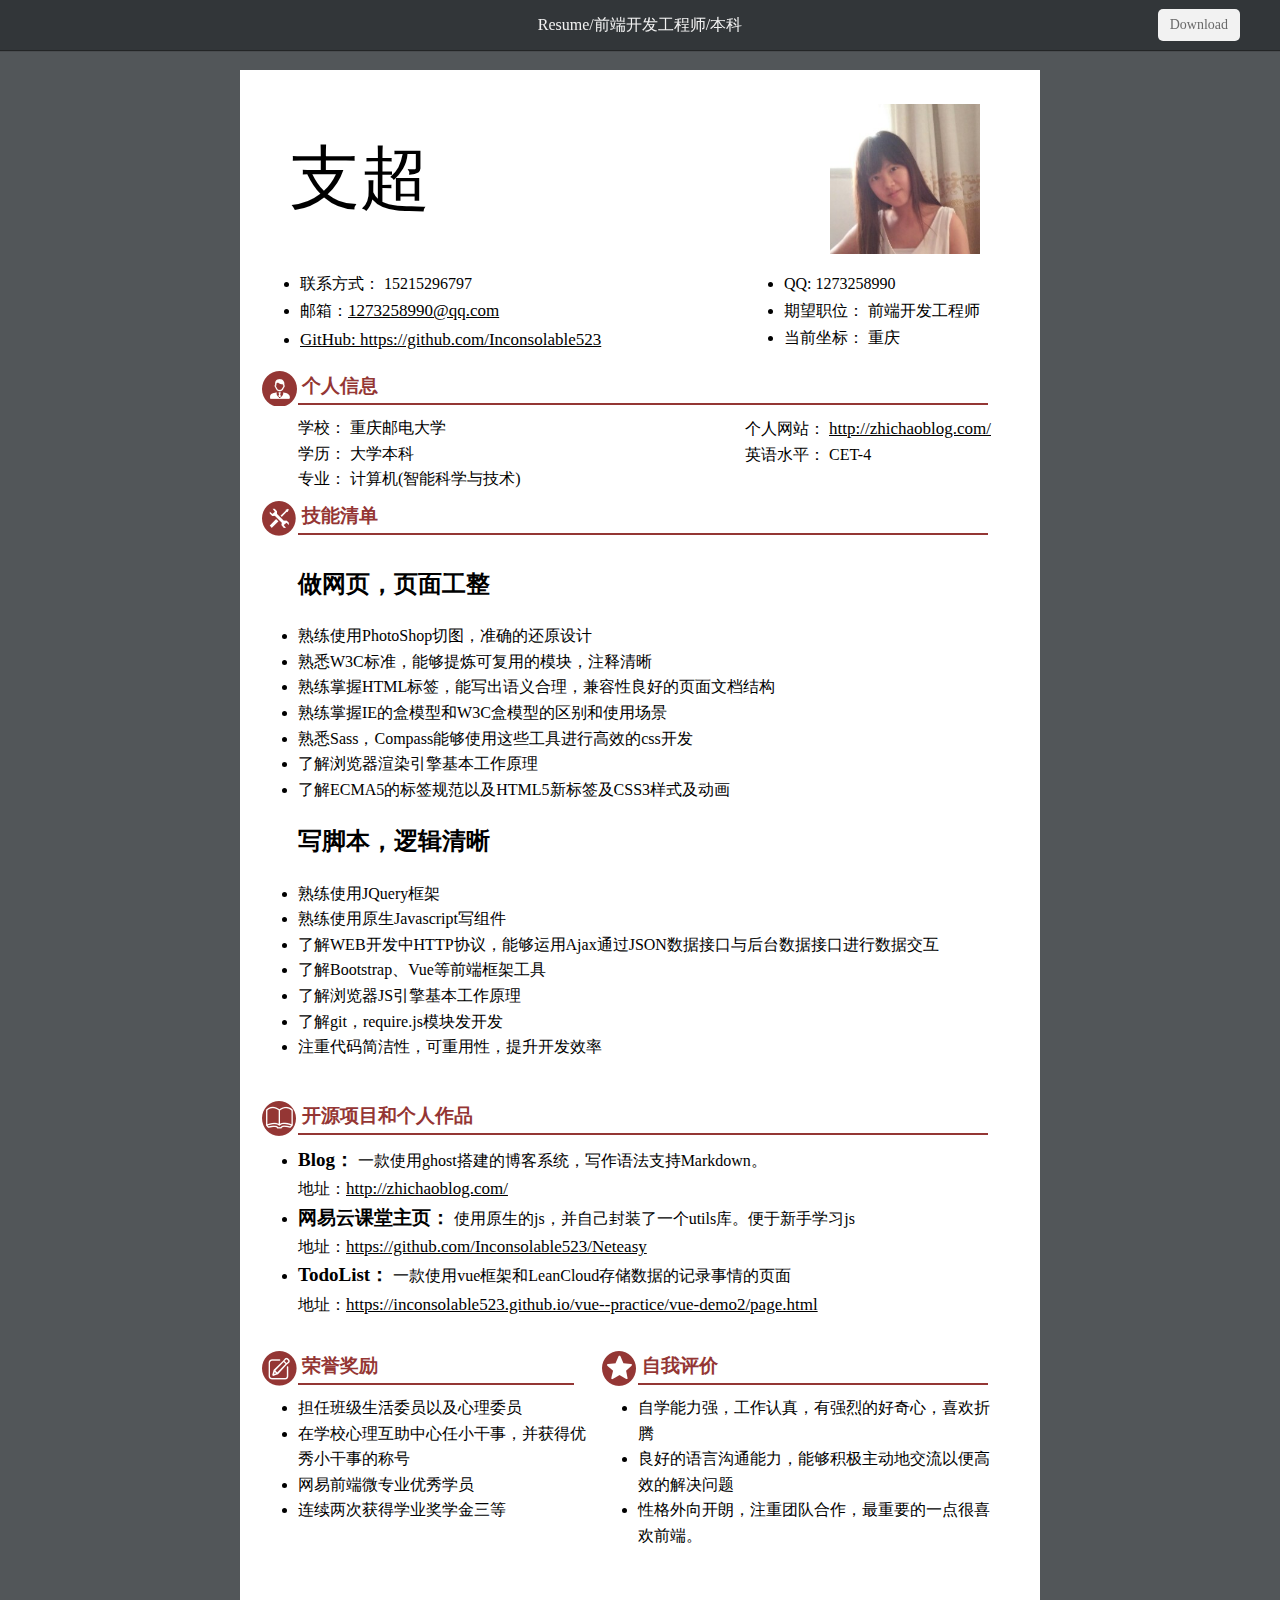
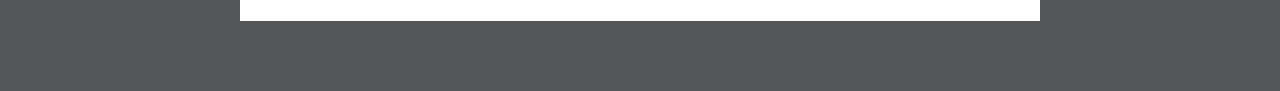
<file: My-Resume(Another)/index.html>
<html>

<head>
    <meta charset="utf-8">
    <meta http-equiv="X-UA-Compatible" content="IE=EDGE">
    <meta name="renderer" content="webkit">
    <meta name="viewport" content="width=device-width, initial-scale=1.0, maximum-scale=1.0, user-scalable=no" />
    <title>Resume/前端工程师/支超</title>
    <link rel="stylesheet" href="stylesheets/screen.css" media="screen and (min-width: 840px)" />
</head>

<body>
    <div class="top">
        <span class="top-title">Resume/前端开发工程师/本科</span>
        <a href="支超个人简历.docx"><span class="top-download">Download</span></a>
    </div>
    <div class="wrapper">
        <div class="header">
            <div class="header-title">
                <span class="author-name">支超</span>
                <div class="author-image">
                    <img src="image/small.jpg">
                </div>
            </div>
            <div class="header-list">
                <div class="header-left">
                    <ul>
                        <li>联系方式： 15215296797</li>
                        <li>邮箱：<a href="mailto:1273258990@qq.com">1273258990@qq.com</li>
                        <li>GitHub:  <a href="https://github.com/Inconsolable523">https://github.com/Inconsolable523</a></li>
                    </ul>
                </div>
                <div class="header-right">
                    <ul>
                        <li>QQ: 1273258990</li>
                        <li>期望职位： 前端开发工程师</li>
                        <li>当前坐标： 重庆</li>
                    </ul>
                </div>
                <div class="clear-fix"></div>
            </div>
        </div>
        <div class="person-info">
            <span class="icon"></span>
            <span class="subtitle">个人信息</span>
            <span class="long-line"></span>
            <div class="detail-list">
                <div class="info-left">
                    <span>学校： 重庆邮电大学</span>
                    <span>学历： 大学本科</span>
                    <span>专业： 计算机(智能科学与技术)</span>
                </div>
                <div class="info-right">
                    <span>个人网站： <a href="http://zhichaoblog.com/">http://zhichaoblog.com/</a></span>
                    <span>英语水平： CET-4<span>
            </div>
            <div class="clear-fix"></div>
        </div>
    </div>

    <div class="pro-skill">
        <span class="icon"></span>
                    <span class="subtitle">技能清单</span>
                    <span class="long-line"></span>
                    <div class="detail-list">
                        <ul>
                            <h2><strong>做网页，页面工整</strong></h2>
                            <li>熟练使用PhotoShop切图，准确的还原设计</li>
                            <li>熟悉W3C标准，能够提炼可复用的模块，注释清晰</li>
                            <li>熟练掌握HTML标签，能写出语义合理，兼容性良好的页面文档结构</li>
                            <li>熟练掌握IE的盒模型和W3C盒模型的区别和使用场景</li>
                            <li>熟悉Sass，Compass能够使用这些工具进行高效的css开发</li>
                            <li>了解浏览器渲染引擎基本工作原理</li>
                            <li>了解ECMA5的标签规范以及HTML5新标签及CSS3样式及动画
                            </li>
                            <h2>写脚本，逻辑清晰</h2>
                            <li>熟练使用JQuery框架</li>
                            <li>熟练使用原生Javascript写组件</li>
                            <li>了解WEB开发中HTTP协议，能够运用Ajax通过JSON数据接口与后台数据接口进行数据交互 </li>
                            <li>了解Bootstrap、Vue等前端框架工具</li>
                            <li>了解浏览器JS引擎基本工作原理</li>
                            <li>了解git，require.js模块发开发</li>
                            <li>注重代码简洁性，可重用性，提升开发效率</li>
                        </ul>
                    </div>
                </div>
                <div class="open-source">
                    <span class="icon"></span>
                    <span class="subtitle">开源项目和个人作品</span>
                    <span class="long-line"></span>
                    <div class="detail-list">
                        <ul>
                            <li>
                                <span class="source-name">Blog：</span>
                                <span>一款使用ghost搭建的博客系统，写作语法支持Markdown。</span>
                                <span class="source-url">地址：<a href="http://zhichaoblog.com/">http://zhichaoblog.com/</a></span>
                            </li>
                            <li>
                                <span class="source-name">网易云课堂主页：</span>
                                <span>使用原生的js，并自己封装了一个utils库。便于新手学习js</span>
                                <span class="source-url">地址：<a href="https://github.com/Inconsolable523/Neteasy">https://github.com/Inconsolable523/Neteasy</a></span>
                            </li>
                            <li>
                                <span class="source-name">TodoList：</span>
                                <span>一款使用vue框架和LeanCloud存储数据的记录事情的页面</span>
                                <span class="source-url">地址：<a href="https://inconsolable523.github.io/vue--practice/vue-demo2/page.html">https://inconsolable523.github.io/vue--practice/vue-demo2/page.html</a></span>
                            </li>
                        </ul>
                    </div>
                </div>
                <div class="honor-eva">
                    <div class="honor-reward">
                        <span class="icon"></span>
                        <span class="subtitle">荣誉奖励</span>
                        <span class="long-line short-line"></span>
                        <div class="detail-list">
                            <ul>
                                <li>担任班级生活委员以及心理委员</li>
                                <li>在学校心理互助中心任小干事，并获得优秀小干事的称号</li>
                                <li>网易前端微专业优秀学员</li>
                                <li>连续两次获得学业奖学金三等</li>
                            </ul>
                        </div>
                    </div>
                    <div class="self-evaluation">
                        <span class="icon"></span>
                        <span class="subtitle">自我评价</span>
                        <span class="long-line short-line"></span>
                        <div class="detail-list">
                            <ul>
                                <li>自学能力强，工作认真，有强烈的好奇心，喜欢折腾</li>
                                <li>良好的语言沟通能力，能够积极主动地交流以便高效的解决问题</li>
                                <li>性格外向开朗，注重团队合作，最重要的一点很喜欢前端。</li>
                            </ul>
                        </div>
                    </div>
                    <div class="clear-fix"></div>
                </div>
            </div>
            <script type="text/javascript">
            var windowWidth = document.body.clientWidth;
            var templateWidth = 320;

            if (windowWidth < 840) {
                var calcFontSize = (windowWidth) / templateWidth * 14 + "px";

                document.getElementsByTagName("html")[0].style.fontSize = calcFontSize;
            }
            </script>
</body>

</html>
</file>
<file: My-Resume(Another)/stylesheets/screen.css>
/* Welcome to Compass.
 * In this file you should write your main styles. (or centralize your imports)
 * Import this file using the following HTML or equivalent:
 * <link href="/stylesheets/screen.css" media="screen, projection" rel="stylesheet" type="text/css" /> */
/* line 5, ../sass/screen.scss */
body {
  font-size: 16px;
  font-family: 'Times New Roman', 'Microsoft YaHei', serif;
  word-break: break-all;
  background: #525659;
}

/* line 12, ../sass/screen.scss */
.clear-fix {
  clear: both;
}

/* line 16, ../sass/screen.scss */
a {
  color: #000;
  font-size: 17px;
}

/* line 22, ../sass/screen.scss */
.long-line {
  position: absolute;
  display: block;
  width: 690px;
  height: 2px;
  top: 32px;
  left: 58px;
  background: #943634;
}

/* line 33, ../sass/screen.scss */
.icon {
  width: 35px;
  height: 35px;
  display: inline-block;
  position: absolute;
  left: 22px;
}

/* line 41, ../sass/screen.scss */
.subtitle {
  position: absolute;
  left: 62px;
  font-size: 19px;
  color: #943634;
  font-weight: 600;
  top: 2px;
}

/* line 50, ../sass/screen.scss */
.detail-list {
  position: absolute;
  top: 44px;
  left: 58px;
  right: 49px;
  line-height: 1.6;
}

/* line 58, ../sass/screen.scss */
.top {
  position: fixed;
  background: #323639;
  left: 0;
  top: 0;
  right: 0;
  margin: 0;
  height: 50px;
  box-shadow: 0 1px 1px #232526;
  font-size: 16px;
  color: #F1F1F1;
  z-index: 99;
}
/* line 70, ../sass/screen.scss */
.top .top-title {
  line-height: 50px;
  display: block;
  text-align: center;
}
/* line 75, ../sass/screen.scss */
.top .top-download {
  position: absolute;
  top: 9px;
  right: 40px;
  display: inline-block;
  line-height: 32px;
  color: #6A6A6A;
  background: #F2F2F2;
  padding: 0 12px;
  border-radius: 5px;
  font-size: 14px;
}

/* line 89, ../sass/screen.scss */
.wrapper {
  width: 800px;
  min-height: 500px;
  background: #FFF;
  margin: 70px auto;
}

/* line 96, ../sass/screen.scss */
.header {
  width: 690px;
  margin-left: 50px;
}
/* line 99, ../sass/screen.scss */
.header .header-title {
  padding-top: 34px;
  overflow: hidden;
}
/* line 102, ../sass/screen.scss */
.header .header-title .author-name {
  font-size: 70px;
  line-height: 150px;
}
/* line 106, ../sass/screen.scss */
.header .header-title .author-image {
  width: 150px;
  float: right;
}
/* line 108, ../sass/screen.scss */
.header .header-title .author-image img {
  width: 100%;
}
/* line 112, ../sass/screen.scss */
.header .header-title .author-intro {
  font-size: 16px;
}
/* line 117, ../sass/screen.scss */
.header .header-list .header-left {
  float: left;
}
/* line 119, ../sass/screen.scss */
.header .header-list .header-left ul {
  padding-left: 10px;
}
/* line 123, ../sass/screen.scss */
.header .header-list .header-right {
  float: right;
}
/* line 126, ../sass/screen.scss */
.header .header-list ul {
  line-height: 1.7;
}

/* line 132, ../sass/screen.scss */
.person-info {
  position: relative;
  min-height: 130px;
}
/* line 135, ../sass/screen.scss */
.person-info .icon {
  background: url("../image/person_info_icon.png") no-repeat;
}
/* line 139, ../sass/screen.scss */
.person-info .detail-list .info-left {
  float: left;
}
/* line 142, ../sass/screen.scss */
.person-info .detail-list .info-right {
  float: right;
}
/* line 145, ../sass/screen.scss */
.person-info .detail-list span {
  display: block;
}

/* line 151, ../sass/screen.scss */
.pro-skill {
  position: relative;
  min-height: 600px;
}
/* line 154, ../sass/screen.scss */
.pro-skill .icon {
  background: url("../image/pro_skill_icon.png") no-repeat;
}
/* line 157, ../sass/screen.scss */
.pro-skill ul {
  padding: 0;
  margin: 0;
}

/* line 163, ../sass/screen.scss */
.open-source {
  position: relative;
  min-height: 250px;
}
/* line 166, ../sass/screen.scss */
.open-source .icon {
  background: url("../image/open_source_icon.png") no-repeat;
}
/* line 170, ../sass/screen.scss */
.open-source .detail-list ul {
  padding: 0;
  margin: 0;
}
/* line 174, ../sass/screen.scss */
.open-source .detail-list .source-name {
  font-weight: bold;
  font-size: 19px;
}
/* line 178, ../sass/screen.scss */
.open-source .detail-list .source-url {
  display: block;
}

/* line 184, ../sass/screen.scss */
.honor-eva {
  min-height: 270px;
}
/* line 186, ../sass/screen.scss */
.honor-eva .honor-reward {
  float: left;
  width: 350px;
  position: relative;
}
/* line 190, ../sass/screen.scss */
.honor-eva .honor-reward .icon {
  background: url("../image/honor_reward_icon.png") no-repeat;
}
/* line 193, ../sass/screen.scss */
.honor-eva .honor-reward .short-line {
  width: 276px;
}
/* line 196, ../sass/screen.scss */
.honor-eva .honor-reward .detail-list {
  right: 0;
}
/* line 200, ../sass/screen.scss */
.honor-eva .self-evaluation {
  float: right;
  width: 460px;
  position: relative;
}
/* line 204, ../sass/screen.scss */
.honor-eva .self-evaluation .icon {
  background: url("../image/self_evaluation_icon.png") no-repeat;
}
/* line 207, ../sass/screen.scss */
.honor-eva .self-evaluation .short-line {
  width: 350px;
}
/* line 211, ../sass/screen.scss */
.honor-eva ul {
  padding: 0;
  margin: 0;
}
</file>
